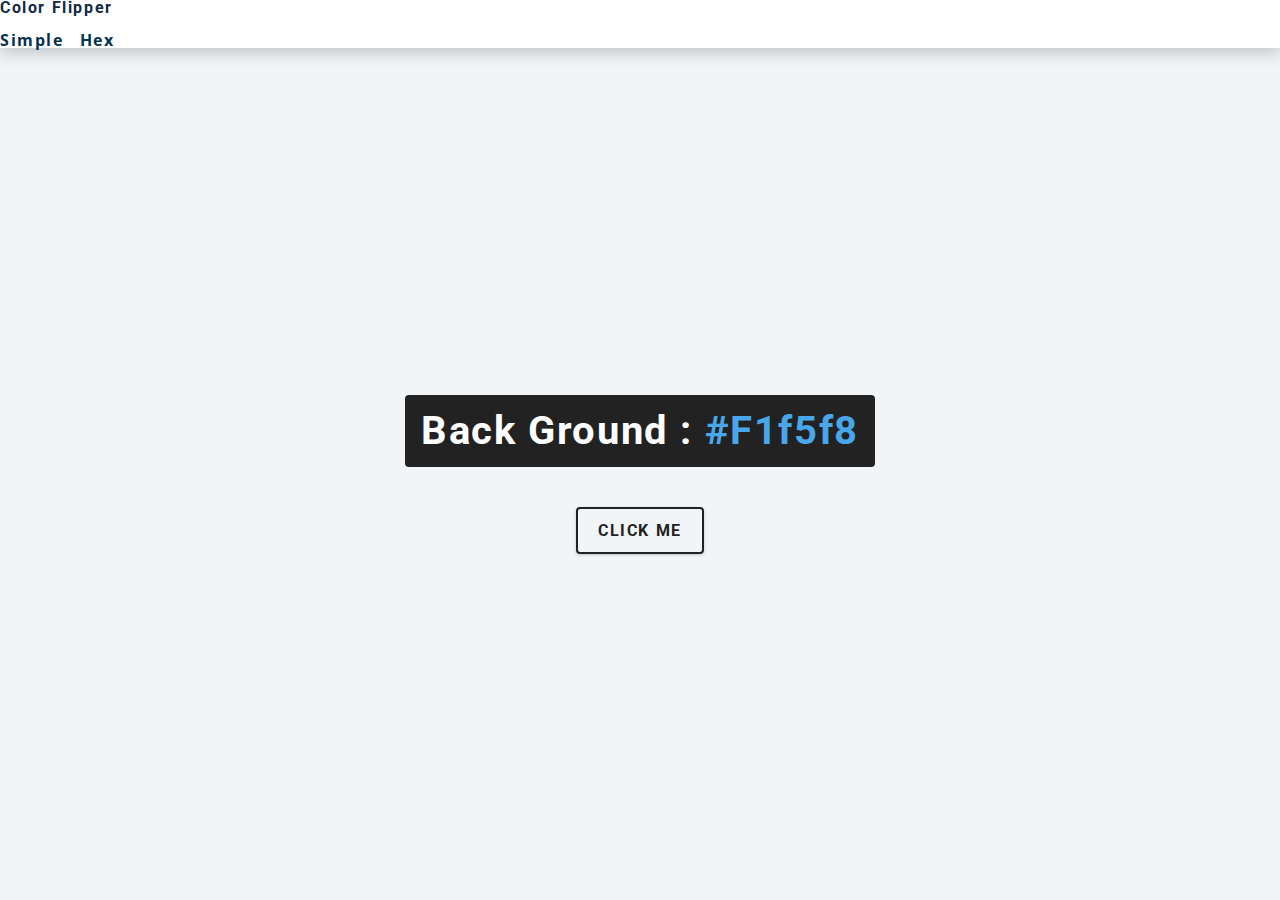
<file: 01-color-flipper/index.html>
<!DOCTYPE html>
<html lang="en">
<head>
    <meta charset="UTF-8">
    <meta http-equiv="X-UA-Compatible" content="IE=edge">
    <meta name="viewport" content="width=device-width, initial-scale=1.0">
    <title>Color Flipper</title>
    <!--Styles-->
    <link rel="stylesheet" href="style.css">
</head>
<body>
    <nav>
        <div class="nav-centre">
            <h4>Color Flipper</h4>
        <ul class="nav-links">
            <li>
                <a href="index.html">Simple</a>
            </li>
            <li>
                <a href="hex.html">Hex</a>
            </li>
        </ul>
        </div>
    </nav>
    <main>
        <div class="container">
            <h2>back ground :<span class="color"> #F1f5f8</span></h2>
            <button class="btn btn-hero" id="btn">Click Me</button>
        </div>
    </main>
    <!--javaScript-->
    <script src="index.js"></script>
</body>
</html>
</file>
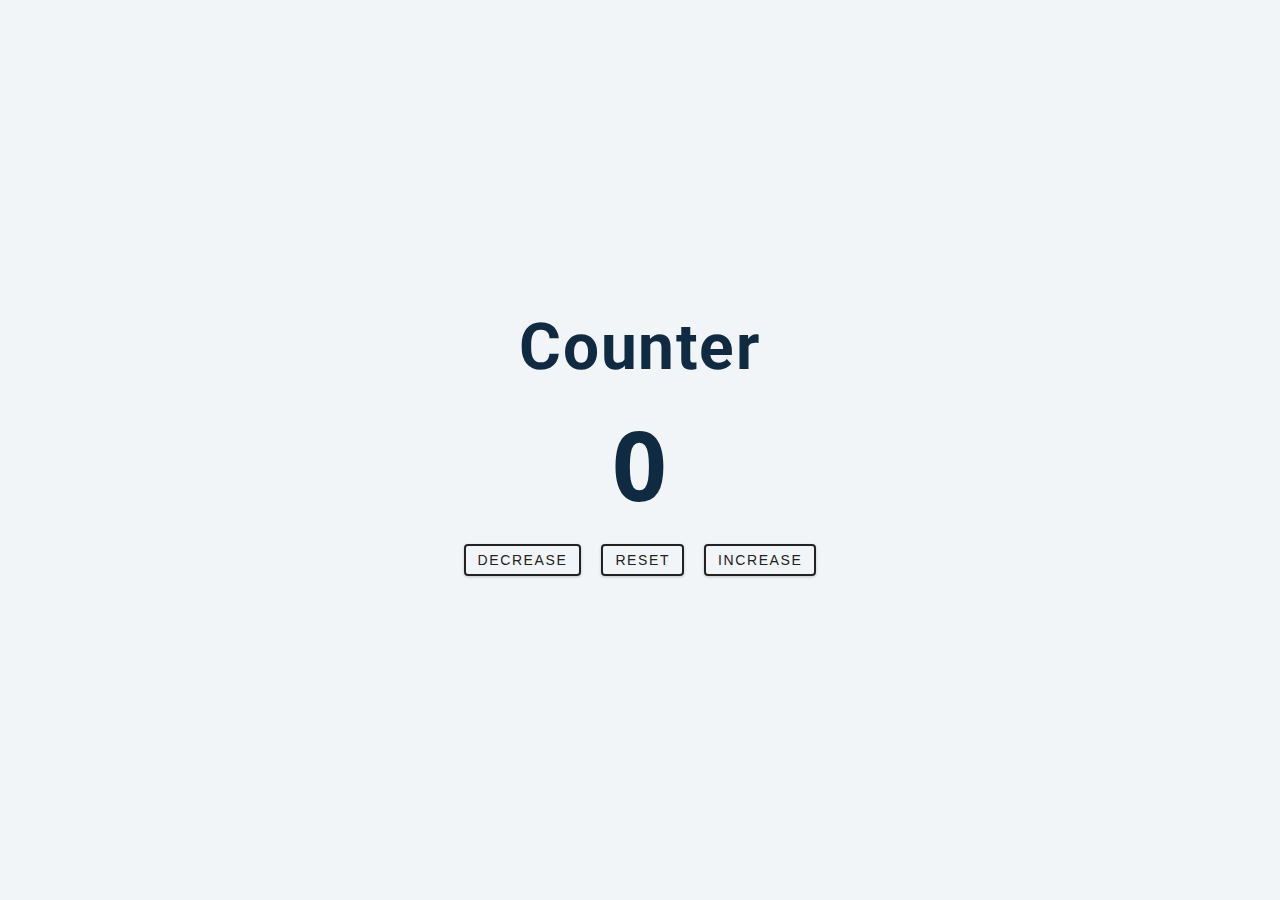
<file: 02-counter/index.html>
<!DOCTYPE html>
<html lang="en">
<head>
    <meta charset="UTF-8">
    <meta http-equiv="X-UA-Compatible" content="IE=edge">
    <meta name="viewport" content="width=device-width, initial-scale=1.0">
    <title>Counter</title>
    <!--- Styles -->
    <link rel="stylesheet" href="styles.css">
</head>
<body>
    <main>
        <div class="container">
            <h1>Counter</h1>
            <span id="value">0</span>
            <div class="button-container">
                <button class="btn decrease">Decrease</button>
                <button class="btn reset">Reset</button>
                <button class="btn increase">Increase</button>
            </div>
        </div>
    </main>
    <!-- JavaScript-->
    <script src="index.js"></script>
</body>
</html>
</file>
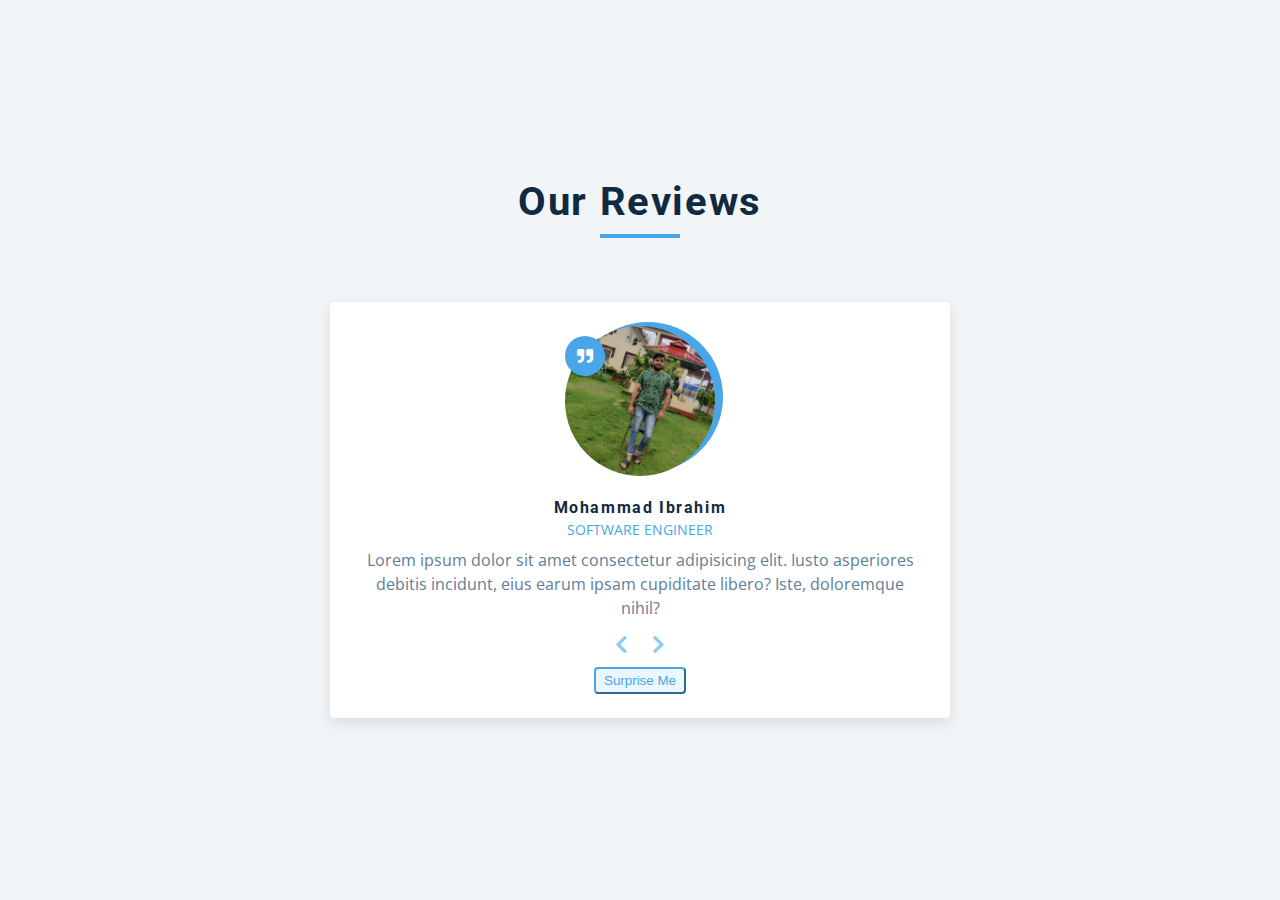
<file: 03-reviews/index.html>
<!DOCTYPE html>
<html lang="en">
  <head>
    <meta charset="UTF-8" />
    <meta name="viewport" content="width=device-width, initial-scale=1.0" />
    <title>Reviews</title>
    <!-- font-awesome -->
    <link
      rel="stylesheet"
      href="https://cdnjs.cloudflare.com/ajax/libs/font-awesome/5.14.0/css/all.min.css"
    />

    <!-- styles -->
    <link rel="stylesheet" href="styles.css" />
  </head>
  <body>
    <main>
      <section class="container">
        <!-- title -->
        <div class="title">
          <h2>our reviews</h2>
          <div class="underline"></div>
        </div>
        <!-- review -->
        <article class="review">
          <div class="img-container">
            <img src="person-1.jpeg" id="person-img" alt="" />
          </div>
          <h4 id="author">Mohammad Ibrahim</h4>
          <p id="job">Software Engineer</p>
          <p id="info">
            Lorem ipsum dolor sit amet consectetur adipisicing elit. Iusto
            asperiores debitis incidunt, eius earum ipsam cupiditate libero?
            Iste, doloremque nihil?
          </p>
          <!-- prev next buttons-->
          <div class="button-container">
            <button class="prev-btn">
              <i class="fas fa-chevron-left"></i>
            </button>
            <button class="next-btn">
              <i class="fas fa-chevron-right"></i>
            </button>
          </div>
          <!-- random button -->
          <button class="random-btn">surprise me</button>
        </article>
      </section>
    </main>
    <!-- javascript -->
    <script src="index.js"></script>
  </body>
</html>
</file>
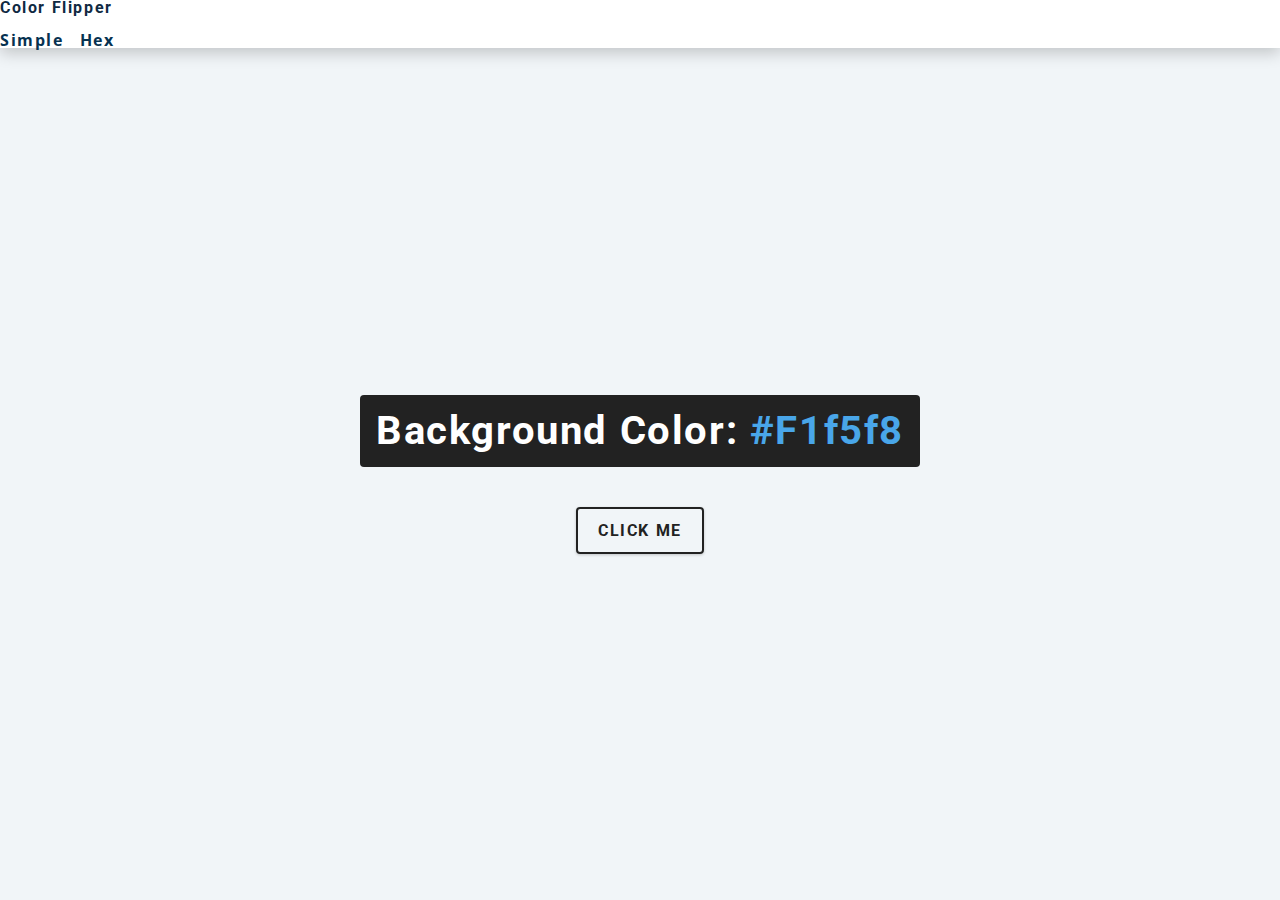
<file: 01-color-flipper/hex.html>
<!DOCTYPE html>
<html lang="en">
<head>
    <meta charset="UTF-8">
    <meta http-equiv="X-UA-Compatible" content="IE=edge">
    <meta name="viewport" content="width=device-width, initial-scale=1.0">
    <title>Color Flipper</title>
    <!--Styles-->
    <link rel="stylesheet" href="style.css">
</head>
<body>
    <nav>
        <div class="nav-centre">
            <h4>Color Flipper</h4>
        <ul class="nav-links">
            <li>
                <a href="index.html">Simple</a>
            </li>
            <li>
                <a href="hex.html">Hex</a>
            </li>
        </ul>
        </div>
    </nav>
    <main>
        <div class="container">
            <h2>background Color:<span class="color"> #F1f5f8</span></h2>
            <button class="btn btn-hero" id="btn">Click Me</button>
        </div>
    </main>
    <!--javaScript-->
    <script src="hex.js"></script>
</body>
</html>
</file>
<file: 01-color-flipper/style.css>
/*
=============== 
Fonts
===============
*/
@import url("https://fonts.googleapis.com/css?family=Open+Sans|Roboto:400,700&display=swap");

/*
=============== 
Variables
===============
*/

:root {
  /* dark shades of primary color*/
  --clr-primary-1: hsl(205, 86%, 17%);
  --clr-primary-2: hsl(205, 77%, 27%);
  --clr-primary-3: hsl(205, 72%, 37%);
  --clr-primary-4: hsl(205, 63%, 48%);
  /* primary/main color */
  --clr-primary-5: hsl(205, 78%, 60%);
  /* lighter shades of primary color */
  --clr-primary-6: hsl(205, 89%, 70%);
  --clr-primary-7: hsl(205, 90%, 76%);
  --clr-primary-8: hsl(205, 86%, 81%);
  --clr-primary-9: hsl(205, 90%, 88%);
  --clr-primary-10: hsl(205, 100%, 96%);
  /* darkest grey - used for headings */
  --clr-grey-1: hsl(209, 61%, 16%);
  --clr-grey-2: hsl(211, 39%, 23%);
  --clr-grey-3: hsl(209, 34%, 30%);
  --clr-grey-4: hsl(209, 28%, 39%);
  /* grey used for paragraphs */
  --clr-grey-5: hsl(210, 22%, 49%);
  --clr-grey-6: hsl(209, 23%, 60%);
  --clr-grey-7: hsl(211, 27%, 70%);
  --clr-grey-8: hsl(210, 31%, 80%);
  --clr-grey-9: hsl(212, 33%, 89%);
  --clr-grey-10: hsl(210, 36%, 96%);
  --clr-white: #fff;
  --clr-red-dark: hsl(360, 67%, 44%);
  --clr-red-light: hsl(360, 71%, 66%);
  --clr-green-dark: hsl(125, 67%, 44%);
  --clr-green-light: hsl(125, 71%, 66%);
  --clr-black: #222;
  --ff-primary: "Roboto", sans-serif;
  --ff-secondary: "Open Sans", sans-serif;
  --transition: all 0.3s linear;
  --spacing: 0.1rem;
  --radius: 0.25rem;
  --light-shadow: 0 5px 15px rgba(0, 0, 0, 0.1);
  --dark-shadow: 0 5px 15px rgba(0, 0, 0, 0.2);
  --max-width: 1170px;
  --fixed-width: 620px;
}
/*
=============== 
Global Styles
===============
*/

*,
::after,
::before {
  margin: 0;
  padding: 0;
  box-sizing: border-box;
}
body {
  font-family: var(--ff-secondary);
  background: var(--clr-grey-10);
  color: var(--clr-grey-1);
  line-height: 1.5;
  font-size: 0.875rem;
}
ul {
  list-style-type: none;
}
a {
  text-decoration: none;
}
h1,
h2,
h3,
h4 {
  letter-spacing: var(--spacing);
  text-transform: capitalize;
  line-height: 1.25;
  margin-bottom: 0.75rem;
  font-family: var(--ff-primary);
}
h1 {
  font-size: 3rem;
}
h2 {
  font-size: 2rem;
}
h3 {
  font-size: 1.25rem;
}
h4 {
  font-size: 0.875rem;
}
p {
  margin-bottom: 1.25rem;
  color: var(--clr-grey-5);
}
@media screen and (min-width: 800px) {
  h1 {
    font-size: 4rem;
  }
  h2 {
    font-size: 2.5rem;
  }
  h3 {
    font-size: 1.75rem;
  }
  h4 {
    font-size: 1rem;
  }
  body {
    font-size: 1rem;
  }
  h1,
  h2,
  h3,
  h4 {
    line-height: 1;
  }
}
/*  global classes */

/* section */
.section {
  padding: 5rem 0;
}

.section-center {
  width: 90vw;
  margin: 0 auto;
  max-width: 1170px;
}
@media screen and (min-width: 992px) {
  .section-center {
    width: 95vw;
  }
}
main {
  min-height: 100vh;
  display: grid;
  place-items: center;
}

/*
=============== 
Nav
===============
*/
nav {
  background: var(--clr-white);
  height: 3rem;
  display: grid;
  align-items: center;
  box-shadow: var(--dark-shadow);
}
.nav-center {
  width: 90vw;
  max-width: var(--fixed-width);
  margin: 0 auto;
  display: flex;
  align-items: center;
  justify-content: space-between;
}
.nav-center h4 {
  margin-bottom: 0;
  color: var(--clr-primary-5);
}
.nav-links {
  display: flex;
}
nav a {
  text-transform: capitalize;
  font-weight: 700;
  font-size: 1rem;
  color: var(--clr-primary-1);
  letter-spacing: var(--spacing);
  margin-right: 1rem;
}
nav a:hover {
  color: var(--clr-primary-5);
}
/*
=============== 
Container
===============
*/
main {
  min-height: calc(100vh - 3rem);
  display: grid;
  place-items: center;
}
.container {
  text-align: center;
}
.container h2 {
  background: var(--clr-black);
  color: var(--clr-white);
  padding: 1rem;
  border-radius: var(--radius);
  margin-bottom: 2.5rem;
}
.color {
  color: var(--clr-primary-5);
}
.btn-hero {
  font-family: var(--ff-primary);
  text-transform: uppercase;
  background: transparent;
  color: var(--clr-black);
  letter-spacing: var(--spacing);
  display: inline-block;
  font-weight: 700;
  transition: var(--transition);
  border: 2px solid var(--clr-black);
  cursor: pointer;
  box-shadow: 0 1px 3px rgba(0, 0, 0, 0.2);
  border-radius: var(--radius);
  font-size: 1rem;
  padding: 0.75rem 1.25rem;
}
.btn-hero:hover {
  color: var(--clr-white);
  background: var(--clr-black);
}
</file>
<file: 02-counter/styles.css>
/*
=============== 
Fonts
===============
*/
@import url("https://fonts.googleapis.com/css?family=Open+Sans|Roboto:400,700&display=swap");

/*
=============== 
Variables
===============
*/

:root {
  /* dark shades of primary color*/
  --clr-primary-1: hsl(205, 86%, 17%);
  --clr-primary-2: hsl(205, 77%, 27%);
  --clr-primary-3: hsl(205, 72%, 37%);
  --clr-primary-4: hsl(205, 63%, 48%);
  /* primary/main color */
  --clr-primary-5: hsl(205, 78%, 60%);
  /* lighter shades of primary color */
  --clr-primary-6: hsl(205, 89%, 70%);
  --clr-primary-7: hsl(205, 90%, 76%);
  --clr-primary-8: hsl(205, 86%, 81%);
  --clr-primary-9: hsl(205, 90%, 88%);
  --clr-primary-10: hsl(205, 100%, 96%);
  /* darkest grey - used for headings */
  --clr-grey-1: hsl(209, 61%, 16%);
  --clr-grey-2: hsl(211, 39%, 23%);
  --clr-grey-3: hsl(209, 34%, 30%);
  --clr-grey-4: hsl(209, 28%, 39%);
  /* grey used for paragraphs */
  --clr-grey-5: hsl(210, 22%, 49%);
  --clr-grey-6: hsl(209, 23%, 60%);
  --clr-grey-7: hsl(211, 27%, 70%);
  --clr-grey-8: hsl(210, 31%, 80%);
  --clr-grey-9: hsl(212, 33%, 89%);
  --clr-grey-10: hsl(210, 36%, 96%);
  --clr-white: #fff;
  --clr-red-dark: hsl(360, 67%, 44%);
  --clr-red-light: hsl(360, 71%, 66%);
  --clr-green-dark: hsl(125, 67%, 44%);
  --clr-green-light: hsl(125, 71%, 66%);
  --clr-black: #222;
  --ff-primary: "Roboto", sans-serif;
  --ff-secondary: "Open Sans", sans-serif;
  --transition: all 0.3s linear;
  --spacing: 0.1rem;
  --radius: 0.25rem;
  --light-shadow: 0 5px 15px rgba(0, 0, 0, 0.1);
  --dark-shadow: 0 5px 15px rgba(0, 0, 0, 0.2);
  --max-width: 1170px;
  --fixed-width: 620px;
}
/*
=============== 
Global Styles
===============
*/

*,
::after,
::before {
  margin: 0;
  padding: 0;
  box-sizing: border-box;
}
body {
  font-family: var(--ff-secondary);
  background: var(--clr-grey-10);
  color: var(--clr-grey-1);
  line-height: 1.5;
  font-size: 0.875rem;
}
ul {
  list-style-type: none;
}
a {
  text-decoration: none;
}
h1,
h2,
h3,
h4 {
  letter-spacing: var(--spacing);
  text-transform: capitalize;
  line-height: 1.25;
  margin-bottom: 0.75rem;
  font-family: var(--ff-primary);
}
h1 {
  font-size: 3rem;
}
h2 {
  font-size: 2rem;
}
h3 {
  font-size: 1.25rem;
}
h4 {
  font-size: 0.875rem;
}
p {
  margin-bottom: 1.25rem;
  color: var(--clr-grey-5);
}
@media screen and (min-width: 800px) {
  h1 {
    font-size: 4rem;
  }
  h2 {
    font-size: 2.5rem;
  }
  h3 {
    font-size: 1.75rem;
  }
  h4 {
    font-size: 1rem;
  }
  body {
    font-size: 1rem;
  }
  h1,
  h2,
  h3,
  h4 {
    line-height: 1;
  }
}
/*  global classes */

/* section */
.section {
  padding: 5rem 0;
}

.section-center {
  width: 90vw;
  margin: 0 auto;
  max-width: 1170px;
}
@media screen and (min-width: 992px) {
  .section-center {
    width: 95vw;
  }
}
main {
  min-height: 100vh;
  display: grid;
  place-items: center;
}

/*
=============== 
Counter
===============
*/

main {
  min-height: 100vh;
  display: grid;
  place-items: center;
}
.container {
  text-align: center;
}
#value {
  font-size: 6rem;
  font-weight: bold;
}
.btn {
  text-transform: uppercase;
  background: transparent;
  color: var(--clr-black);
  padding: 0.375rem 0.75rem;
  letter-spacing: var(--spacing);
  display: inline-block;
  transition: var(--transition);
  font-size: 0.875rem;
  border: 2px solid var(--clr-black);
  cursor: pointer;
  box-shadow: 0 1px 3px rgba(0, 0, 0, 0.2);
  border-radius: var(--radius);
  margin: 0.5rem;
}
.btn:hover {
  color: var(--clr-white);
  background: var(--clr-black);
}
</file>
<file: 03-reviews/styles.css>
/*
=============== 
Fonts
===============
*/
@import url("https://fonts.googleapis.com/css?family=Open+Sans|Roboto:400,700&display=swap");

/*
=============== 
Variables
===============
*/

:root {
  /* dark shades of primary color*/
  --clr-primary-1: hsl(205, 86%, 17%);
  --clr-primary-2: hsl(205, 77%, 27%);
  --clr-primary-3: hsl(205, 72%, 37%);
  --clr-primary-4: hsl(205, 63%, 48%);
  /* primary/main color */
  --clr-primary-5: hsl(205, 78%, 60%);
  /* lighter shades of primary color */
  --clr-primary-6: hsl(205, 89%, 70%);
  --clr-primary-7: hsl(205, 90%, 76%);
  --clr-primary-8: hsl(205, 86%, 81%);
  --clr-primary-9: hsl(205, 90%, 88%);
  --clr-primary-10: hsl(205, 100%, 96%);
  /* darkest grey - used for headings */
  --clr-grey-1: hsl(209, 61%, 16%);
  --clr-grey-2: hsl(211, 39%, 23%);
  --clr-grey-3: hsl(209, 34%, 30%);
  --clr-grey-4: hsl(209, 28%, 39%);
  /* grey used for paragraphs */
  --clr-grey-5: hsl(210, 22%, 49%);
  --clr-grey-6: hsl(209, 23%, 60%);
  --clr-grey-7: hsl(211, 27%, 70%);
  --clr-grey-8: hsl(210, 31%, 80%);
  --clr-grey-9: hsl(212, 33%, 89%);
  --clr-grey-10: hsl(210, 36%, 96%);
  --clr-white: #fff;
  --clr-red-dark: hsl(360, 67%, 44%);
  --clr-red-light: hsl(360, 71%, 66%);
  --clr-green-dark: hsl(125, 67%, 44%);
  --clr-green-light: hsl(125, 71%, 66%);
  --clr-black: #222;
  --ff-primary: "Roboto", sans-serif;
  --ff-secondary: "Open Sans", sans-serif;
  --transition: all 0.3s linear;
  --spacing: 0.1rem;
  --radius: 0.25rem;
  --light-shadow: 0 5px 15px rgba(0, 0, 0, 0.1);
  --dark-shadow: 0 5px 15px rgba(0, 0, 0, 0.2);
  --max-width: 1170px;
  --fixed-width: 620px;
}
/*
=============== 
Global Styles
===============
*/

*,
::after,
::before {
  margin: 0;
  padding: 0;
  box-sizing: border-box;
}
body {
  font-family: var(--ff-secondary);
  background: var(--clr-grey-10);
  color: var(--clr-grey-1);
  line-height: 1.5;
  font-size: 0.875rem;
}
ul {
  list-style-type: none;
}
a {
  text-decoration: none;
}
h1,
h2,
h3,
h4 {
  letter-spacing: var(--spacing);
  text-transform: capitalize;
  line-height: 1.25;
  margin-bottom: 0.75rem;
  font-family: var(--ff-primary);
}
h1 {
  font-size: 3rem;
}
h2 {
  font-size: 2rem;
}
h3 {
  font-size: 1.25rem;
}
h4 {
  font-size: 0.875rem;
}
p {
  margin-bottom: 1.25rem;
  color: var(--clr-grey-5);
}
@media screen and (min-width: 800px) {
  h1 {
    font-size: 4rem;
  }
  h2 {
    font-size: 2.5rem;
  }
  h3 {
    font-size: 1.75rem;
  }
  h4 {
    font-size: 1rem;
  }
  body {
    font-size: 1rem;
  }
  h1,
  h2,
  h3,
  h4 {
    line-height: 1;
  }
}
/*  global classes */

/* section */
.section {
  padding: 5rem 0;
}

.section-center {
  width: 90vw;
  margin: 0 auto;
  max-width: 1170px;
}
@media screen and (min-width: 992px) {
  .section-center {
    width: 95vw;
  }
}
main {
  min-height: 100vh;
  display: grid;
  place-items: center;
}

/*
=============== 
Reviews
===============
*/
main {
  min-height: 100vh;
  display: grid;
  place-items: center;
}
.title {
  text-align: center;
  margin-bottom: 4rem;
}
.underline {
  height: 0.25rem;
  width: 5rem;
  background: var(--clr-primary-5);
  margin-left: auto;
  margin-right: auto;
}
.container {
  width: 80vw;
  max-width: var(--fixed-width);
}
.review {
  background: var(--clr-white);
  padding: 1.5rem 2rem;
  border-radius: var(--radius);
  box-shadow: var(--light-shadow);
  transition: var(--transition);
  text-align: center;
}
.review:hover {
  box-shadow: var(--dark-shadow);
}
.img-container {
  position: relative;
  width: 150px;
  height: 150px;
  border-radius: 50%;
  margin: 0 auto;
  margin-bottom: 1.5rem;
}
#person-img {
  width: 100%;
  display: block;
  height: 100%;
  object-fit: cover;
  border-radius: 50%;
  position: relative;
}
.img-container::after {
  font-family: "Font Awesome 5 Free";
  font-weight: 900;
  content: "\f10e";
  position: absolute;
  top: 0;
  left: 0;
  width: 2.5rem;
  height: 2.5rem;
  display: grid;
  place-items: center;
  border-radius: 50%;
  transform: translateY(25%);
  background: var(--clr-primary-5);
  color: var(--clr-white);
}
.img-container::before {
  content: "";
  width: 100%;
  height: 100%;
  background: var(--clr-primary-5);
  position: absolute;
  top: -0.25rem;
  right: -0.5rem;
  border-radius: 50%;
}
#author {
  margin-bottom: 0.25rem;
}
#job {
  margin-bottom: 0.5rem;
  text-transform: uppercase;
  color: var(--clr-primary-5);
  font-size: 0.85rem;
}
#info {
  margin-bottom: 0.75rem;
}
.prev-btn,
.next-btn {
  color: var(--clr-primary-7);
  font-size: 1.25rem;
  background: transparent;
  border-color: transparent;
  margin: 0 0.5rem;
  transition: var(--transition);
  cursor: pointer;
}
.prev-btn:hover,
.next-btn:hover {
  color: var(--clr-primary-5);
}
.random-btn {
  margin-top: 0.5rem;
  background: var(--clr-primary-10);
  color: var(--clr-primary-5);
  padding: 0.25rem 0.5rem;
  text-transform: capitalize;
  border-radius: var(--radius);
  transition: var(--transition);
  border-color: var(--clr-primary-5);
  cursor: pointer;
}
.random-btn:hover {
  background: var(--clr-primary-5);
  color: var(--clr-primary-1);
}
</file>
